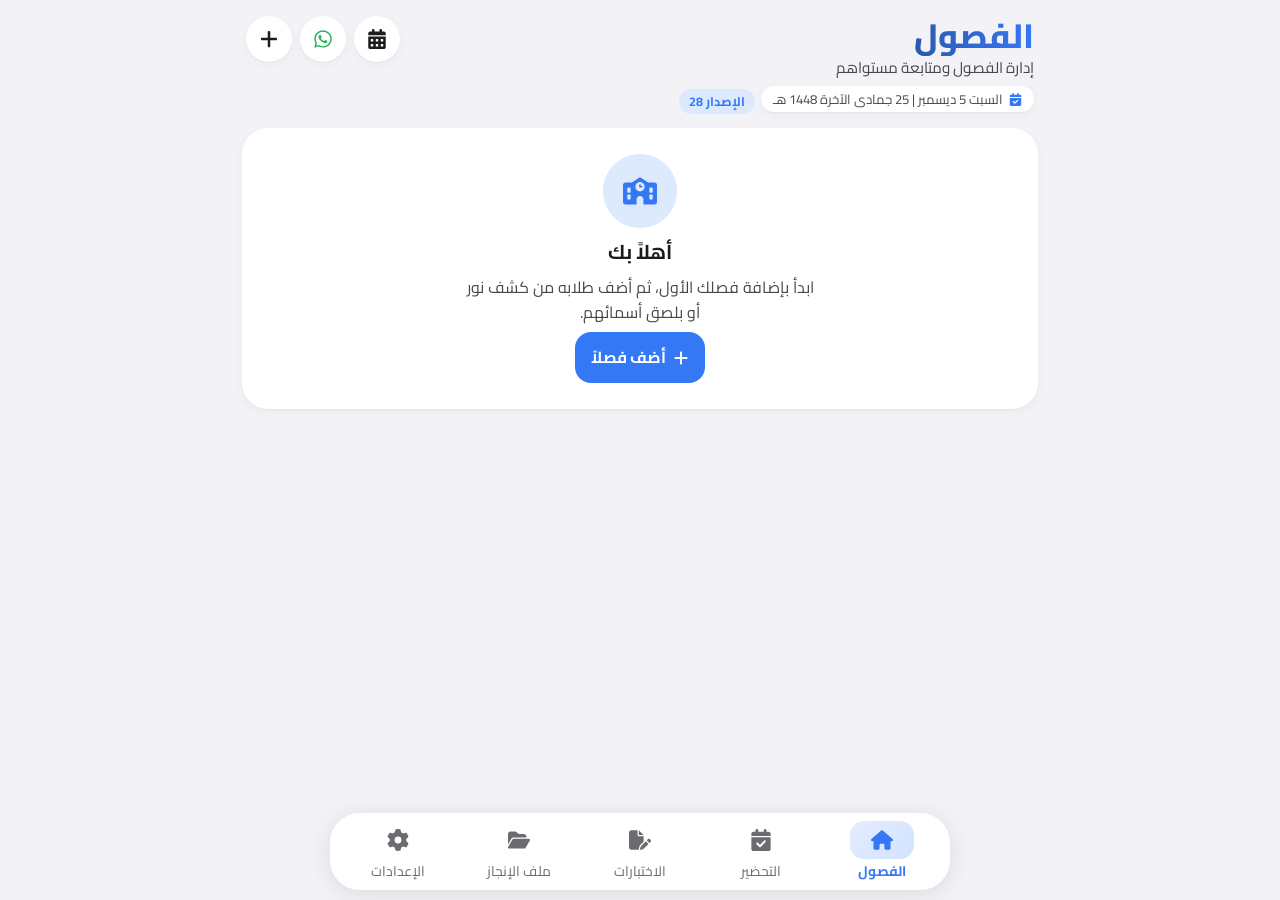
<file: index.html>
<!doctype html>
<html lang="ar" dir="rtl">
<head>
<meta charset="utf-8">
<meta name="viewport" content="width=device-width, initial-scale=1, viewport-fit=cover">
<title>مساعد المعلم</title>
<meta name="description" content="فصولك وطلابك: تحضير بضغطة، وتقييم بالأيقونات، وملف الطالب لولي أمره.">
<meta name="theme-color" content="#3478f6">
<meta name="mobile-web-app-capable" content="yes">
<meta name="apple-mobile-web-app-capable" content="yes">
<meta name="apple-mobile-web-app-title" content="مساعد المعلم">
<link rel="manifest" href="manifest.webmanifest">
<link rel="icon" href="icon.svg" type="image/svg+xml">
<link rel="apple-touch-icon" href="icon-192.png">
<link rel="preconnect" href="https://fonts.googleapis.com">
<link rel="preconnect" href="https://fonts.gstatic.com" crossorigin>
<link rel="stylesheet" href="https://fonts.googleapis.com/css2?family=Cairo:wght@400;500;600;700;800&display=swap">
<link rel="stylesheet" href="style.css?v=28">
</head>
<body>
<main id="main"></main>
<div id="sheet" class="sheet" hidden><div class="sheet-card"><span class="grip"></span><button type="button" class="sheet-x" data-act="close-sheet" aria-label="إغلاق"><svg viewBox="0 0 24 24" aria-hidden="true"><path d="M6 6l12 12M18 6 6 18"/></svg></button><div id="sheetBody"></div></div></div>
<div id="dock-wrap"><div id="dock"></div></div>
<div id="toast" class="toast" hidden></div>
<script src="xlsx-read.js?v=28"></script>
<script src="xlsx.js?v=28"></script>
<script src="fa.js?v=28"></script>
<script src="core.js?v=28"></script>
<script src="app.js?v=28"></script>
<script src="tools.js?v=28"></script>
<script src="student.js?v=28"></script>
<script src="portfolio.js?v=28"></script>
<script src="exams.js?v=28"></script>
<script src="prep.js?v=28"></script>
<script src="mdpage.js?v=28"></script>
<script src="mdfill.js?v=28"></script>
<script src="weekly.js?v=28"></script>
<script src="sync.js?v=28"></script>
<script src="sched.js?v=28"></script>
<script src="kushoof.js?v=28"></script>
<script src="scan.js?v=28"></script>
<script>start();</script>
</body>
</html>
</file>
<file: style.css>
/* «مساعد المعلم» الإصدار ٤: بشكل تطبيق «كشوف» وألوانه (رمادي فاتح، أزرق، بطاقات بيضاء مستديرة). */
:root {
  --bg: #f2f2f7; --card: #fff; --ink: #1c1c1e; --ink2: #48484a; --muted: #8e8e93; --line: #e5e5ea; --soft: #f2f2f4;
  --blue: #3478f6; --blue-soft: #dde9fd; --green: #7cce86; --green2: #5cb866; --red: #ee4d6a; --wa: #25b35a;
  --shadow: 0 1px 3px rgba(0, 0, 0, .04);
  --f: "Cairo", "Segoe UI", Tahoma, system-ui, sans-serif;
  color-scheme: light;
}
* { box-sizing: border-box; }
html { -webkit-text-size-adjust: 100%; }
body { margin: 0; background: var(--bg); color: var(--ink); font: 16px/1.55 var(--f); overflow-x: hidden; -webkit-tap-highlight-color: transparent; }
body.locked { overflow: hidden; }
button, input, textarea { font: inherit; color: inherit; }
button { cursor: pointer; }
h1, h2, h3, h4, p { margin: 0; }
.ic { width: 1.1em; height: 1.1em; flex: none; fill: currentColor; }
main { max-width: 820px; margin: auto; padding: calc(10px + env(safe-area-inset-top)) 12px calc(120px + env(safe-area-inset-bottom)); }

/* رؤوس الصفحات */
.home-h { display: flex; align-items: flex-start; justify-content: space-between; gap: 10px; margin: 6px 4px 14px; }
.home-h h1 { font-size: 2.1rem; font-weight: 800; line-height: 1.2; }
.home-h p { color: var(--ink2); font-size: .95rem; }
.cls-h { display: flex; align-items: center; gap: 12px; margin: 4px 0 12px; }
.cls-h h1 { flex: 1; font-size: 1.35rem; font-weight: 800; white-space: nowrap; overflow: hidden; text-overflow: ellipsis; }
.round-btns { display: flex; gap: 8px; }
.round { width: 46px; height: 46px; border-radius: 50%; border: 0; background: var(--card); display: grid; place-items: center; box-shadow: var(--shadow); flex: none; }
.round .ic { width: 20px; height: 20px; }
.search { display: flex; align-items: center; gap: 8px; background: var(--card); border-radius: 18px; padding: 0 16px; height: 50px; margin: 0 0 14px; box-shadow: var(--shadow); color: var(--muted); }
.search .ic { width: 20px; height: 20px; }
.search input { flex: 1; border: 0; background: none; outline: none; font-size: 1.02rem; color: var(--ink); min-width: 0; }
.filters { display: flex; gap: 8px; align-items: stretch; margin-bottom: 14px; flex-wrap: wrap; }
.filters .search { flex: 1 1 180px; margin: 0; height: 52px; }
.fbox { display: flex; flex-direction: column; justify-content: center; background: var(--card); border-radius: 14px; padding: 2px 12px; min-width: 104px; margin: 0; box-shadow: var(--shadow); }
.fbox small { font-size: .74rem; color: var(--ink2); text-align: center; }
.fbox span, .fbox input { font-size: .9rem; color: var(--muted); border: 0; background: none; padding: 0; outline: none; white-space: nowrap; overflow: hidden; text-overflow: ellipsis; max-width: 130px; }

/* الفصول */
.cls-grid { display: grid; grid-template-columns: repeat(auto-fill, minmax(160px, 1fr)); gap: 12px; }
.cls-card { position: relative; aspect-ratio: 1.18; border-radius: 22px; padding: 14px 14px 12px; color: #fff; display: flex; flex-direction: column; justify-content: center; gap: 8px; cursor: pointer; overflow: hidden;
  background: radial-gradient(110% 80% at 100% 0%, rgba(255, 255, 255, .14), transparent 55%), linear-gradient(150deg, #2f8456, #1d5f3c 55%, #144a2e); box-shadow: 0 6px 16px rgba(22, 74, 47, .25); }
.cls-card::after { content: ""; position: absolute; inset: auto 0 0 0; height: 6px; background: linear-gradient(90deg, #e2c27a, #b8913f); }
.cls-art { position: absolute; left: 10px; bottom: 14px; color: rgba(255, 255, 255, .07); pointer-events: none; }
.cls-art .ic { width: 70px; height: 70px; }
.cls-card > :not(.cls-art) { position: relative; }
.cls-name { font-size: 1.25rem; font-weight: 700; line-height: 1.3; }
.cls-lv { display: flex; align-items: center; gap: 6px; font-size: .88rem; }
.cls-lv svg { width: 44px; height: 44px; transform: none; }
.cls-lv .r-bg { fill: none; stroke: rgba(255, 255, 255, .35); stroke-width: 3; }
.cls-lv .r-fg { fill: none; stroke: #fff; stroke-width: 3; stroke-linecap: round; transform: rotate(-90deg); transform-origin: 20px 20px; }
.cls-lv text { fill: #fff; font-size: 9px; text-anchor: middle; font-family: var(--f); }
.cls-n { align-self: flex-start; display: inline-flex; align-items: center; gap: 6px; background: rgba(0, 0, 0, .18); border-radius: 10px; padding: 3px 10px; font-size: .9rem; }
.dots-btn { position: absolute !important; top: 10px; left: 10px; width: 34px; height: 34px; border-radius: 50%; border: 0; background: rgba(255, 255, 255, .92); color: #111; display: grid; place-items: center; z-index: 1; }
.cls-add { aspect-ratio: 1.18; border: 0; border-radius: 22px; background: var(--card); color: var(--blue); display: grid; place-items: center; box-shadow: var(--shadow); }
.cls-add .ic { width: 54px; height: 54px; }

/* بطاقات الطلاب */
.cards { display: grid; grid-template-columns: repeat(auto-fill, minmax(320px, 1fr)); gap: 12px; }
.cards.one { grid-template-columns: minmax(0, 1fr); }
.cards > * { min-width: 0; }
.scard { display: flex; gap: 12px; background: var(--card); border-radius: 26px; padding: 14px 14px 10px; box-shadow: var(--shadow); cursor: pointer; }
.sc-av { flex: none; width: 96px; }
.avatar { width: 100%; height: auto; display: block; }
.ev-row.hit { animation: hit .45s; }
@keyframes hit { 30% { background: color-mix(in srgb, var(--blue) 12%, #fff); transform: scale(.97); } }
.sc-body { flex: 1; min-width: 0; display: flex; flex-direction: column; gap: 8px; }
.sc-top { display: flex; align-items: flex-start; justify-content: space-between; gap: 8px; }
.sc-name { font-weight: 500; font-size: 1.12rem; line-height: 1.35; }
.sc-x { display: flex; align-items: center; gap: 6px; flex: none; }
.pill-blue { background: var(--blue); color: #fff; border-radius: 99px; min-width: 64px; text-align: center; padding: 1px 12px; font-size: .95rem; direction: ltr; }
.dots { border: 0; background: none; padding: 2px; color: #111; display: grid; place-items: center; }
.dots .ic { width: 22px; height: 22px; }
.slots { display: grid; grid-template-columns: repeat(5, 1fr); gap: 8px; }
.slot { position: relative; aspect-ratio: 1; border-radius: 50%; background: var(--soft); display: grid; place-items: center; font-style: normal; }
.slot.on { background: var(--c); color: #fff; box-shadow: 0 0 0 3px #fff, 0 0 0 4px #ececf0; }
.slot .ic { width: 46%; height: 46%; }
.slot b, .ev-row i b { position: absolute; top: -6px; left: -4px; min-width: 22px; height: 22px; padding: 0 5px; border-radius: 99px; background: var(--blue); color: #fff; font-size: .78rem; font-weight: 600; display: grid; place-items: center; border: 2px solid #fff; }
.pager { display: flex; justify-content: center; gap: 8px; padding-top: 2px; }
.pager button { width: 10px; height: 10px; border-radius: 50%; border: 0; padding: 0; background: #e8e8ec; }
.pager button.on { background: var(--blue); }

/* نافذة التقييم */
.sheet { position: fixed; inset: 0; background: rgba(0, 0, 0, .45); z-index: 30; display: flex; align-items: flex-end; justify-content: center; animation: fade .15s; }
.sheet[hidden] { display: none; }
.sheet-card { position: relative; background: var(--card); width: 100%; max-width: 640px; max-height: 92vh; border-radius: 30px 30px 0 0; display: flex; animation: up .22s cubic-bezier(.2, .8, .2, 1); }
.sheet.gray .sheet-card, .sheet.wide .sheet-card { background: var(--bg); }
.sheet.wide .sheet-card { max-width: 760px; }
@media (min-width: 700px) { .sheet { align-items: center; } .sheet-card { border-radius: 30px; } }
.grip { position: absolute; top: 8px; left: 50%; transform: translateX(-50%); width: 40px; height: 5px; border-radius: 9px; background: #d1d1d6; }
#sheetBody { overflow-y: auto; padding: 22px 16px calc(24px + env(safe-area-inset-bottom)); width: 100%; }
.sheet-x { position: absolute; top: 14px; left: 14px; width: 40px; height: 40px; border-radius: 50%; border: 0; background: #e5e5ea; display: grid; place-items: center; z-index: 2; }
.sheet-x svg { width: 20px; height: 20px; fill: none; stroke: #111; stroke-width: 2.4; stroke-linecap: round; }
.sheet h3 { font-size: 1.2rem; font-weight: 700; margin: 4px 0 12px; padding-inline-end: 46px; }
.sheet h3.center { padding: 0 46px; }
.sheet h4 { margin: 16px 0 6px; font-size: .95rem; }
@keyframes up { from { transform: translateY(40px); opacity: .5; } }
@keyframes fade { from { opacity: 0; } }
.ev-head { background: var(--card); border-radius: 26px; padding: 18px 12px 14px; display: flex; flex-direction: column; align-items: center; gap: 6px; margin: 30px 0 12px; }
.ev-head .avatar { width: 84px; }
.ev-head b { font-size: 1.35rem; font-weight: 500; }
.ev-head.small { flex-direction: row; justify-content: flex-start; gap: 12px; padding: 10px 14px; margin-top: 30px; }
.ev-head.small .avatar { width: 48px; }
.ev-head.small b { font-size: 1.1rem; }
.att-chips { display: flex; gap: 8px; overflow-x: auto; padding: 2px 2px 8px; scrollbar-width: none; }
.att-chips::-webkit-scrollbar { display: none; }
.att-chip { flex: none; display: flex; align-items: center; gap: 8px; border: 0; background: var(--card); border-radius: 18px; padding: 10px 14px 10px 18px; font-size: 1.08rem; color: var(--ink2); }
.att-chip i { width: 40px; height: 40px; border-radius: 50%; background: var(--c); color: #fff; display: grid; place-items: center; }
.att-chip i .ic { width: 20px; height: 20px; }
.att-chip.on { background: var(--c); color: #fff; }
.att-chip.on i { background: rgba(255, 255, 255, .25); }
.ev-grid { display: grid; grid-template-columns: 1fr 1fr; gap: 8px; margin-top: 6px; }
.ev-row { display: flex; align-items: center; gap: 10px; background: var(--card); border: 0; border-radius: 16px; padding: 10px 12px; text-align: start; min-height: 62px; }
.ev-row:active { transform: scale(.98); background: #fafafa; }
.ev-row i { position: relative; width: 40px; height: 40px; border-radius: 50%; background: var(--c); color: #fff; display: grid; place-items: center; flex: none; }
.ev-row i .ic { width: 19px; height: 19px; }
.ev-row span { flex: 1; font-size: .92rem; line-height: 1.35; }
.ev-row em { font-style: normal; direction: ltr; color: var(--ink2); font-size: .95rem; flex: none; }
@media (max-width: 460px) { .ev-grid { gap: 6px; } .ev-row { padding: 8px; gap: 7px; min-height: 58px; } .ev-row i { width: 34px; height: 34px; } .ev-row i .ic { width: 19px; height: 19px; } .ev-row span { font-size: .8rem; } .ev-row em { font-size: .8rem; } }

/* حاضر */
.att-sum { display: flex; gap: 14px; flex-wrap: wrap; margin: 0 4px 14px; }
.att-sum div { display: flex; flex-direction: column; align-items: center; gap: 4px; font-size: .9rem; }
.att-sum i { width: 54px; height: 54px; border-radius: 50%; background: var(--c); color: #fff; display: grid; place-items: center; }
.att-sum i .ic { width: 24px; height: 24px; }
.st-pill { background: var(--c); color: #fff; border-radius: 99px; padding: 1px 14px; font-size: .9rem; flex: none; }
.att-btns { display: flex; gap: 6px; overflow-x: auto; scrollbar-width: none; padding-bottom: 2px; }
.att-btns::-webkit-scrollbar { display: none; }
.att-btns button { flex: none; width: 66px; display: flex; flex-direction: column; align-items: center; gap: 4px; border: 0; background: var(--soft); border-radius: 16px; padding: 10px 2px 8px; font-size: .8rem; color: var(--ink2); line-height: 1.2; }
.att-btns i { width: 36px; height: 36px; border-radius: 50%; background: var(--c); color: #fff; display: grid; place-items: center; }
.att-btns i .ic { width: 17px; height: 17px; }
.att-btns button.on { background: var(--green); color: #fff; }
.att-btns button.on:not([data-v="p"]) { background: var(--c); }
.att-btns button.on i { background: rgba(255, 255, 255, .25); }
.scard.att .sc-av, .scard.yw .sc-av { width: 84px; }
.wa-bar { width: 100%; display: flex; align-items: center; justify-content: center; gap: 8px; border: 0; background: var(--wa); color: #fff; border-radius: 16px; padding: 12px; font-weight: 700; margin-bottom: 12px; }

/* أعمال السنة */
.yw-boxes { display: grid; grid-template-columns: repeat(5, 1fr); gap: 6px; }
.ywb { border: 0; border-radius: 18px; background: linear-gradient(180deg, #f6f6f7, #ededf0); padding: 10px 2px; display: flex; flex-direction: column; align-items: center; gap: 10px; min-height: 92px; }
.ywb small { font-size: .74rem; color: var(--ink); line-height: 1.25; text-align: center; }
.ywb b { font-weight: 400; color: #b5b5ba; font-size: 1.05rem; }
.ywb.set b { color: var(--ink); font-weight: 700; }
.big-in { display: block; width: 100%; text-align: center; font-size: 2.2rem; border: 0; background: var(--card); border-radius: 20px; padding: 14px; margin: 6px 0 12px; outline: none; }

/* الأدوات الخاصة */
.tsec { background: var(--card); border-radius: 26px; padding: 14px 12px 16px; margin-bottom: 14px; box-shadow: var(--shadow); }
.tsec h2 { display: flex; align-items: center; gap: 12px; font-size: 1.35rem; font-weight: 500; margin: 0 4px 12px; }
.ts-ic { width: 48px; height: 48px; border-radius: 50%; background: color-mix(in srgb, var(--c) 14%, #fff); color: var(--c); display: grid; place-items: center; flex: none; }
.ts-ic .ic { width: 20px; height: 20px; }
.games { display: flex; gap: 12px; overflow-x: auto; scrollbar-width: none; padding-bottom: 2px; }
.games::-webkit-scrollbar { display: none; }
.game { flex: none; width: 168px; height: 196px; border: 0; border-radius: 28px; display: flex; flex-direction: column; align-items: center; justify-content: flex-end; gap: 2px; padding: 12px; color: var(--ink); }
.g-art { flex: 1; display: grid; place-items: center; color: var(--c); }
.g-art .ic { width: 64px; height: 64px; filter: drop-shadow(0 6px 10px rgba(0,0,0,.15)); }
.game b { font-size: 1.2rem; font-weight: 500; }
.game small { color: var(--ink2); }
.tools-grid { display: grid; grid-template-columns: repeat(auto-fill, minmax(240px, 1fr)); gap: 8px; }
.tool { display: flex; align-items: center; gap: 10px; border: 1px solid #f0f0f2; background: var(--card); border-radius: 18px; padding: 10px; text-align: start; }
.tool i { width: 54px; height: 54px; border-radius: 50%; background: color-mix(in srgb, var(--c) 16%, #fff); color: var(--c); display: grid; place-items: center; flex: none; }
.tool i .ic { width: 24px; height: 24px; }
.tool span { flex: 1; display: flex; flex-direction: column; }
.tool b { font-size: 1.15rem; font-weight: 500; }
.tool small { color: var(--muted); }
.chev { color: var(--muted); }
.cd { position: relative; width: min(70vw, 300px); aspect-ratio: 1; margin: 6px auto 14px; }
.cd svg { width: 100%; height: 100%; transform: rotate(-90deg) scaleY(-1); }
.cd .r-bg { fill: none; stroke: #e5e5ea; stroke-width: 8; }
.cd .r-fg { fill: none; stroke: var(--blue); stroke-width: 8; stroke-linecap: round; transition: stroke-dashoffset .25s linear; }
.cd b { position: absolute; inset: 0; display: grid; place-items: center; font-size: 3.4rem; font-weight: 700; direction: ltr; }
.cd b.end { font-size: 1.8rem; color: var(--red); direction: rtl; }
.pair { display: flex; align-items: center; justify-content: center; gap: 14px; margin: 10px 0 16px; }
.pair div { display: flex; flex-direction: column; align-items: center; gap: 6px; background: var(--card); border-radius: 22px; padding: 14px; width: 42%; }
.pair .avatar { width: 80px; }
.pair b { font-size: 1.2rem; text-align: center; }
.pair small { color: var(--muted); }
.pick-box { display: flex; flex-direction: column; align-items: center; gap: 10px; background: var(--card); border-radius: 26px; padding: 22px; margin: 6px 0 14px; }
.pick-box .avatar { width: 100px; }
.pick-box b { font-size: 1.7rem; font-weight: 700; text-align: center; }
.cup { display: flex; flex-direction: column; align-items: center; gap: 10px; margin: 6px 0; }
.cup-in { width: 160px; height: 200px; border: 6px solid var(--blue); border-top: 0; border-radius: 0 0 46px 46px; position: relative; overflow: hidden; background: var(--card); }
.cup-in i { position: absolute; bottom: 0; left: 0; right: 0; background: linear-gradient(180deg, #7fb2ff, var(--blue)); transition: height .3s, background .3s; }
.cup-in i.loud { background: linear-gradient(180deg, #ff9aa8, var(--red)); }
.cup b { font-size: 1.2rem; }
input[type="range"] { width: 100%; accent-color: var(--blue); }
.groups { display: grid; grid-template-columns: 1fr 1fr; gap: 8px; margin-top: 12px; }
.grp { background: var(--card); border-radius: 16px; padding: 10px 12px; border-top: 5px solid var(--c); }
.grp b { color: var(--c); }
.grp ul { list-style: none; padding: 0; margin: 4px 0 0; font-size: .92rem; }

/* عام */
.chips { display: flex; flex-wrap: wrap; gap: 8px; margin: 8px 0 14px; }
.chip { border: 0; background: var(--card); border-radius: 99px; padding: 7px 16px; font-weight: 600; }
.chip.on { background: var(--blue); color: #fff; }
.blue-btn, .ghost-btn, .red-btn, .wa-btn { border: 0; border-radius: 16px; padding: 13px 16px; font-weight: 700; display: inline-flex; align-items: center; justify-content: center; gap: 7px; }
.blue-btn { background: var(--blue); color: #fff; }
.ghost-btn { background: var(--card); color: var(--ink); border: 1px solid var(--line); }
.red-btn { background: none; color: var(--red); border: 1px solid #f6c3cc; }
.wa-btn { background: var(--wa); color: #fff; }
.danger-on { background: var(--red) !important; color: #fff !important; }
.sm { padding: 6px 14px; font-size: .9rem; border-radius: 12px; }
.wide { width: 100%; margin-top: 10px; }
.row2 { display: grid; grid-template-columns: 1fr 1fr; gap: 8px; margin-top: 12px; }
.link { border: 0; background: none; color: var(--blue); font-weight: 700; display: inline-flex; align-items: center; gap: 6px; padding: 10px 0; }
.center { text-align: center; }
.hint { color: var(--muted); font-size: .88rem; margin: 6px 0; }
.red { color: var(--red); }
button:disabled { opacity: .45; cursor: default; }
label { display: block; margin: 12px 0; font-size: .92rem; font-weight: 600; color: var(--ink2); }
label > input, textarea { display: block; width: 100%; margin-top: 6px; }
input, textarea { border: 1px solid var(--line); background: var(--card); border-radius: 14px; padding: 12px 14px; font-size: 1rem; color: var(--ink); }
input:focus, textarea:focus { outline: none; border-color: var(--blue); }
textarea { resize: vertical; }
.card { background: var(--card); border-radius: 22px; padding: 16px; margin-bottom: 12px; box-shadow: var(--shadow); }
.card h3 { font-size: 1.1rem; margin-bottom: 4px; }
.menu { display: grid; gap: 8px; margin-top: 8px; }
.menu button { display: flex; align-items: center; gap: 12px; text-align: start; border: 0; background: var(--card); border-radius: 16px; padding: 14px; font-weight: 600; }
.sheet:not(.gray):not(.wide) .menu button { background: var(--bg); }
.menu button .ic { color: var(--blue); }
.menu button.red, .menu button.red .ic { color: var(--red); }
.log { list-style: none; padding: 0; margin: 0; }
.log li { display: flex; align-items: center; gap: 10px; padding: 8px 0; border-bottom: 1px solid var(--line); font-size: .92rem; }
.log li > i { width: 32px; height: 32px; border-radius: 50%; background: var(--c); color: #fff; display: grid; place-items: center; flex: none; }
.log li > i .ic { width: 15px; height: 15px; }
.log em { font-style: normal; direction: ltr; color: var(--ink2); }
.log small { color: var(--muted); white-space: nowrap; font-size: .8rem; }
.grow { flex: 1; min-width: 0; }
.x { border: 0; background: none; color: var(--muted); padding: 4px; border-radius: 8px; display: grid; place-items: center; }
.pick { display: flex; align-items: center; gap: 12px; background: var(--blue-soft); border-radius: 18px; padding: 14px; cursor: pointer; color: var(--ink); }
.pick > .ic { width: 28px; height: 28px; color: var(--blue); }
.pick span { display: flex; flex-direction: column; }
.pick small { font-weight: 400; color: var(--ink2); }
.prev { background: var(--bg); border-radius: 16px; padding: 12px; margin-top: 10px; }
.prev ol { margin: 6px 0; padding-inline-start: 22px; }
.send-list { list-style: none; padding: 0; margin: 8px 0; }
.send-list li { display: flex; align-items: center; gap: 10px; padding: 10px 0; border-bottom: 1px solid var(--line); }
.send-list li.sent .grow { color: var(--muted); }
.empty { text-align: center; padding: 40px 16px; display: flex; flex-direction: column; align-items: center; gap: 10px; }
.empty .avatar { width: 90px; }
.empty p { color: var(--muted); max-width: 340px; }
.ev-edit { display: grid; grid-template-columns: minmax(0, 1fr); gap: 6px; margin: 8px 0; }
.eve { display: flex; align-items: center; gap: 6px; }
.eve input { flex: 1; min-width: 0; padding: 9px 10px; font-size: .92rem; }
.eve input.eve-w { flex: none; width: 62px; text-align: center; }
.eve-i { width: 38px; height: 38px; border-radius: 50%; border: 0; background: var(--c); color: #fff; display: grid; place-items: center; flex: none; }
.eve-i .ic { width: 17px; height: 17px; }
.pick-ic { display: grid; grid-template-columns: repeat(6, 1fr); gap: 8px; }
.pick-ic button { aspect-ratio: 1; border-radius: 50%; border: 0; background: var(--c); color: #fff; display: grid; place-items: center; opacity: .55; }
.pick-ic button.on { opacity: 1; box-shadow: 0 0 0 3px #fff, 0 0 0 5px var(--c); }
.pick-ic .ic { width: 46%; height: 46%; }
.pick-c { display: grid; grid-template-columns: repeat(8, 1fr); gap: 8px; }
.pick-c button { aspect-ratio: 1; border-radius: 50%; border: 0; }
.pick-c button.on { box-shadow: 0 0 0 3px #fff, 0 0 0 5px #111; }
.ver { text-align: center; color: var(--muted); font-size: .85rem; }
.file { cursor: pointer; margin: 0; }

/* الشريط العائم في الأسفل */
#dock { width: 100%; max-width: 620px; display: flex; justify-content: center; }
#dock-wrap { position: fixed; bottom: calc(10px + env(safe-area-inset-bottom)); left: 0; right: 0; display: flex; justify-content: center; z-index: 20; pointer-events: none; padding: 0 12px; }
.dock { pointer-events: auto; display: flex; gap: 4px; background: rgba(255, 255, 255, .96); backdrop-filter: blur(12px); -webkit-backdrop-filter: blur(12px); border-radius: 30px; padding: 8px 10px; box-shadow: 0 4px 24px rgba(0, 0, 0, .1); max-width: 620px; width: 100%; }
.dock button { flex: 1; min-width: 0; border: 0; background: none; display: flex; flex-direction: column; align-items: center; gap: 2px; color: #6b6b70; font-size: .86rem; padding: 0; white-space: nowrap; }
@media (max-width: 420px) { .dock { padding: 6px 4px; } .dock button { font-size: .72rem; } .dock button span { width: 50px; height: 34px; } }
.dock button span { width: 64px; height: 38px; border-radius: 14px; display: grid; place-items: center; }
.dock .ic { width: 22px; height: 22px; }
.dock button.on { color: var(--blue); }
.dock button.on span { background: var(--blue-soft); }
.toast { position: fixed; bottom: calc(96px + env(safe-area-inset-bottom)); inset-inline: 16px; max-width: 520px; margin: auto; background: #1c1c1e; color: #fff; border-radius: 16px; padding: 11px 14px; z-index: 40; display: flex; align-items: center; justify-content: space-between; gap: 10px; box-shadow: 0 10px 30px rgba(0, 0, 0, .3); font-size: .93rem; animation: up .2s; }
.toast[hidden] { display: none; }
.toast button { background: rgba(255, 255, 255, .14); border: 0; color: #9cc3ff; border-radius: 10px; padding: 6px 10px; font-weight: 700; display: inline-flex; align-items: center; gap: 5px; white-space: nowrap; }
.toast .ic { width: 14px; height: 14px; }
@media (max-width: 520px) { .scard.att .sc-av, .scard.yw .sc-av { width: 56px; } .sc-av { width: 80px; } .ywb { min-height: 84px; } }

/* قائمة الطالب (•••) كما في كشوف */
.sm-title { font-size: 1.5rem !important; font-weight: 600 !important; margin: 2px 0 6px !important; }
.sm-sec { font-size: 1.1rem !important; font-weight: 500; margin: 18px 6px 8px !important; color: var(--ink) !important; }
.sm-group { background: var(--card); border-radius: 22px; overflow: hidden; margin-bottom: 8px; }
.sm-row { width: 100%; display: flex; align-items: center; gap: 14px; border: 0; background: none; padding: 12px 14px; text-align: start; font-size: 1.05rem; position: relative; }
.sm-row + .sm-row::before { content: ""; position: absolute; top: 0; right: 76px; left: 14px; height: 1px; background: var(--line); }
.sm-row i { width: 46px; height: 46px; border-radius: 12px; background: var(--c); color: #fff; display: grid; place-items: center; flex: none; }
.sm-row i .ic { width: 22px; height: 22px; }
.sm-row span { flex: 1; }
.sm-row .chev { color: #b0b0b6; width: 16px; height: 16px; }
.sm-row.red span { color: var(--red); }
.sm-head { display: flex; align-items: center; gap: 12px; margin: 0 0 14px; padding-inline-end: 46px; }
.sm-head .round { width: 40px; height: 40px; }
.sm-head b { display: block; font-size: 1.2rem; }
.sm-head small { color: var(--muted); }
.sm-card { background: var(--card); border-radius: 20px; padding: 12px 14px; margin-bottom: 10px; }
.sm-card label { margin: 8px 0; }
.li { display: flex; align-items: center; gap: 10px; padding: 9px 0; border-bottom: 1px solid var(--line); }
.li:last-child { border-bottom: 0; }
.li small { display: block; color: var(--muted); font-size: .82rem; }
.li .grow { display: flex; flex-direction: column; }
.honor { display: flex; align-items: center; gap: 8px; padding: 9px 0; border-bottom: 1px solid var(--line); }
.honor:last-child { border-bottom: 0; }
.honor > i { width: 40px; height: 40px; border-radius: 12px; background: #fff3dc; color: #f5a623; display: grid; place-items: center; flex: none; }
.honor > i .ic { width: 20px; height: 20px; }
.honor span { flex: 1; display: flex; flex-direction: column; }
.honor small { color: var(--muted); font-size: .82rem; }
.badges { display: grid; grid-template-columns: repeat(4, 1fr); gap: 8px; margin-bottom: 10px; }
.bdg { display: flex; flex-direction: column; align-items: center; gap: 6px; border: 0; background: var(--card); border-radius: 18px; padding: 12px 4px; font-size: .82rem; }
.bdg i { position: relative; width: 52px; height: 52px; border-radius: 50%; background: color-mix(in srgb, var(--c) 15%, #fff); color: var(--c); display: grid; place-items: center; }
.bdg.on i { background: var(--c); color: #fff; box-shadow: 0 0 0 3px #fff, 0 0 0 5px var(--c); }
.bdg i .ic { width: 24px; height: 24px; }
.bdg i b { position: absolute; top: -5px; left: -5px; min-width: 20px; height: 20px; border-radius: 99px; background: var(--blue); color: #fff; font-size: .72rem; display: grid; place-items: center; }
.mini { width: 26px; height: 26px; border-radius: 50%; background: var(--c); color: #fff; display: inline-grid; place-items: center; flex: none; }
.mini .ic { width: 13px; height: 13px; }
.seg2 { display: flex; flex-wrap: wrap; gap: 6px; margin: 6px 0; }
.seg2 label, .chk { margin: 0; display: inline-flex; align-items: center; gap: 6px; background: var(--bg); border-radius: 12px; padding: 7px 12px; font-weight: 500; font-size: .9rem; cursor: pointer; }
.seg2 input, .chk input { accent-color: var(--blue); width: 16px; height: 16px; margin: 0; }
.exit-big { display: flex; flex-direction: column; align-items: center; gap: 4px; padding: 10px 0; color: var(--blue); }
.exit-big .ic { width: 44px; height: 44px; }
.exit-big b { font-size: 2.2rem; color: var(--ink); direction: ltr; }
.exit-big.run { color: var(--red); }
.exit-big small { color: var(--muted); }
.pcard { max-width: 300px; margin: 6px auto 4px; border: 2px solid var(--blue); border-radius: 16px; padding: 16px; display: flex; flex-direction: column; gap: 2px; }
.pcard b { font-size: 1.3rem; }
.pcard small { color: var(--muted); }
.wa-btn .ic, .blue-btn .ic, .ghost-btn .ic { width: 16px; height: 16px; }
.sc-nm { display: flex; flex-direction: column; gap: 4px; min-width: 0; }
.sc-tags { display: flex; flex-wrap: wrap; gap: 4px; align-items: center; }
.tag { font-style: normal; font-size: .72rem; border-radius: 99px; padding: 1px 8px; display: inline-flex; align-items: center; gap: 4px; }
.tag .ic { width: 11px; height: 11px; }
.tag.role { background: #fff3dc; color: #b77400; }
.tag.out { background: #fde8ec; color: var(--red); }
.bdg-mini { width: 20px; height: 20px; border-radius: 50%; background: var(--c); color: #fff; display: inline-grid; place-items: center; }
.bdg-mini .ic { width: 11px; height: 11px; }

/* ملف الإنجاز (الإصدار ٧) */
.pf-sum { display: flex; align-items: center; gap: 16px; background: linear-gradient(150deg, #3f86f8, #2a62d8); color: #fff; border-radius: 26px; padding: 16px 18px; margin-bottom: 12px; box-shadow: 0 8px 22px rgba(52, 120, 246, .28); }
.pf-ring { position: relative; width: 104px; height: 104px; flex: none; }
.pf-ring svg { width: 100%; height: 100%; }
.pf-ring .r-bg { fill: none; stroke: rgba(255, 255, 255, .25); stroke-width: 7; }
.pf-ring .r-fg { fill: none; stroke: #fff; stroke-width: 7; stroke-linecap: round; transform: rotate(-90deg) scaleY(-1); transform-origin: 40px 40px; transition: stroke-dashoffset .5s; }
.pf-ring b { position: absolute; inset: 0; display: flex; flex-direction: column; align-items: center; justify-content: center; font-size: 1.7rem; line-height: 1.05; direction: ltr; }
.pf-ring small { font-size: .72rem; font-weight: 400; opacity: .85; direction: rtl; }
.pf-facts { display: flex; flex-direction: column; gap: 3px; min-width: 0; }
.pf-facts b { font-size: 1.15rem; }
.pf-facts span { display: flex; align-items: center; gap: 7px; font-size: .9rem; opacity: .95; }
.pf-facts .ic { width: 14px; height: 14px; }
.pf-add { margin: 0 0 14px; padding: 15px; font-size: 1.05rem; box-shadow: 0 4px 14px rgba(52, 120, 246, .22); }
.pf-list { background: var(--card); border-radius: 24px; overflow: hidden; box-shadow: var(--shadow); }
.pf-row { width: 100%; display: flex; align-items: center; gap: 12px; border: 0; background: none; padding: 12px 14px; text-align: start; position: relative; }
.pf-row + .pf-row::before { content: ""; position: absolute; top: 0; right: 72px; left: 14px; height: 1px; background: var(--line); }
.pf-row:active { background: #f7f7f9; }
.pf-row i { width: 46px; height: 46px; border-radius: 13px; background: var(--c); color: #fff; display: grid; place-items: center; flex: none; }
.pf-row i .ic { width: 21px; height: 21px; }
.pf-row .grow { display: flex; flex-direction: column; gap: 4px; }
.pf-row b { font-weight: 600; font-size: 1rem; line-height: 1.4; }
.pf-row small { display: flex; flex-wrap: wrap; gap: 5px; }
.pf-row em { font-style: normal; font-size: .74rem; border-radius: 99px; padding: 0 9px; background: var(--soft); color: var(--ink2); display: inline-flex; align-items: center; gap: 4px; }
.pf-row em .ic { width: 11px; height: 11px; }
.pf-row em.pf-r { background: #e6f6ea; color: #23843f; }
.pf-row em.pf-r.none { background: #fff3dc; color: #a86b00; }
.pf-row em.pf-auto { background: var(--blue-soft); color: var(--blue); }
.pf-row .chev { color: #b0b0b6; width: 16px; height: 16px; }
.pf-hero { display: flex; align-items: center; gap: 14px; background: var(--card); border-radius: 24px; padding: 16px; margin-bottom: 12px; box-shadow: var(--shadow); border-inline-start: 6px solid var(--c); }
.pf-hero i { width: 58px; height: 58px; border-radius: 16px; background: var(--c); color: #fff; display: grid; place-items: center; flex: none; }
.pf-hero i .ic { width: 26px; height: 26px; }
.pf-hero b { display: block; font-size: 1.2rem; line-height: 1.4; }
.pf-hero small { color: var(--muted); }
.pf-rates { display: grid; grid-template-columns: repeat(5, 1fr); gap: 6px; margin-top: 8px; }
.pf-rates button { border: 0; background: var(--soft); border-radius: 14px; padding: 8px 2px; display: flex; flex-direction: column; align-items: center; gap: 2px; font-size: .76rem; color: var(--ink2); line-height: 1.25; transition: background .15s, color .15s, transform .1s; }
.pf-rates button b { font-size: 1.3rem; color: var(--ink); }
.pf-rates button.on { background: var(--blue); color: #fff; }
.pf-rates button.on b { color: #fff; }
.pf-rates button:active { transform: scale(.95); }
.card h3 .ic { width: 16px; height: 16px; color: var(--blue); vertical-align: -2px; }
.pf-auto-list { display: grid; gap: 6px; margin: 8px 0 4px; }
.pf-auto-list div { background: var(--soft); border-radius: 14px; padding: 8px 12px; display: flex; flex-direction: column; }
.pf-auto-list small { color: var(--ink2); font-size: .8rem; }
.pf-auto-list b { font-weight: 600; font-size: .95rem; }
.pf-h { display: flex; align-items: center; justify-content: space-between; gap: 8px; margin-bottom: 6px; }
.pf-h h3 { margin: 0; }
.pf-ev { display: flex; align-items: center; gap: 10px; padding: 10px 0; border-top: 1px solid var(--line); cursor: pointer; }
.pf-ev .grow { display: flex; flex-direction: column; gap: 2px; }
.pf-ev small { color: var(--muted); font-size: .82rem; }
.pf-link { color: var(--blue); font-size: .85rem; display: inline-flex; align-items: center; gap: 4px; text-decoration: none; align-self: flex-start; }
.pf-link .ic { width: 12px; height: 12px; }
.pf-thumbs { display: flex; gap: 4px; flex: none; align-items: center; }
.pf-thumbs img { width: 48px; height: 48px; border-radius: 10px; object-fit: cover; background: var(--soft); }
.pf-thumbs span { font-size: .8rem; color: var(--muted); }
.pf-thumbs.gone { display: none; }
.pf-sug { display: flex; flex-wrap: wrap; gap: 6px; margin-top: 8px; }
.pf-sug button { border: 1px dashed #c7c7cc; background: var(--card); border-radius: 99px; padding: 6px 12px; font-size: .88rem; display: inline-flex; align-items: center; gap: 5px; color: var(--ink2); }
.pf-sug button .ic { width: 11px; height: 11px; color: var(--blue); }
.pf-sug button.on { border-style: solid; border-color: #bfe3c8; background: #eefaf1; color: #23843f; }
.pf-sug button.on .ic { color: #23843f; }
.pf-sug.small { margin: 0 0 4px; }
.pf-sug.small button { background: var(--bg); border-style: solid; border-color: transparent; }
.pf-pick { width: 100%; display: flex; align-items: center; gap: 10px; border: 0; background: var(--blue-soft); color: var(--ink); border-radius: 16px; padding: 12px 14px; text-align: start; font-weight: 600; margin-bottom: 8px; }
.pf-pick .ic { color: var(--blue); width: 20px; height: 20px; }
.pf-pick span { flex: 1; }
.pf-pick small { color: var(--blue); font-weight: 600; }
.pf-stds { display: grid; gap: 6px; margin-bottom: 8px; }
.pf-stds button { display: flex; align-items: center; gap: 10px; border: 0; background: var(--bg); border-radius: 14px; padding: 8px 10px; text-align: start; font-weight: 600; font-size: .92rem; }
.pf-stds i { width: 34px; height: 34px; border-radius: 10px; background: var(--c); color: #fff; display: grid; place-items: center; flex: none; }
.pf-stds i .ic { width: 16px; height: 16px; }
.pf-imgs { display: flex; flex-wrap: wrap; gap: 8px; margin: 4px 0 12px; }
.pf-imgs > div { position: relative; }
.pf-imgs > div.gone { display: none; }
.pf-imgs img { width: 84px; height: 84px; border-radius: 14px; object-fit: cover; display: block; background: var(--soft); }
.pf-imgs .x { position: absolute; top: -6px; left: -6px; width: 26px; height: 26px; border-radius: 50%; background: #1c1c1e; color: #fff; padding: 0; }
.pf-imgs .x .ic { width: 12px; height: 12px; }
.pf-cam { width: 84px; height: 84px; margin: 0; border: 2px dashed #c7c7cc; border-radius: 14px; display: flex; flex-direction: column; align-items: center; justify-content: center; gap: 2px; color: var(--blue); cursor: pointer; font-size: .82rem; }
.pf-cam .ic { width: 24px; height: 24px; }

/* لمسات عامة (الإصدار ٧): استجابة الضغط، ودخول الصفحة، وظل أنعم */
:root { --shadow: 0 1px 2px rgba(0, 0, 0, .04), 0 3px 12px rgba(0, 0, 0, .035); }
main.enter > * { animation: enter .28s cubic-bezier(.2, .8, .2, 1) both; }
main.enter > :nth-child(2) { animation-delay: .03s; }
main.enter > :nth-child(3) { animation-delay: .06s; }
main.enter > :nth-child(n+4) { animation-delay: .09s; }
@keyframes enter { from { opacity: 0; transform: translateY(8px); } }
.scard, .cls-card, .cls-add, .tool, .game, .sm-row, .ev-row, .att-chip, .blue-btn, .ghost-btn, .wa-btn, .round, .chip, .menu button, .pf-row, .pf-sug button, .bdg { transition: transform .12s, background-color .15s, box-shadow .15s; }
.scard:active, .cls-card:active, .cls-add:active, .tool:active, .game:active, .blue-btn:active, .ghost-btn:active, .wa-btn:active, .round:active, .chip:active, .menu button:active, .pf-sug button:active, .bdg:active { transform: scale(.97); }
.sm-row:active { background: #f7f7f9; }
.dock button span { transition: background-color .2s, color .2s; }
.dock button.on b, .dock button.on { font-weight: 700; }
.home-date { display: inline-flex; align-items: center; gap: 6px; background: var(--card); border-radius: 99px; padding: 3px 12px; font-size: .82rem; color: var(--ink2); margin-top: 6px; box-shadow: var(--shadow); }
.home-date .ic { width: 13px; height: 13px; color: var(--blue); }
.home-empty { background: var(--card); border-radius: 26px; padding: 26px 18px; text-align: center; margin-bottom: 12px; box-shadow: var(--shadow); display: flex; flex-direction: column; align-items: center; gap: 8px; }
.home-empty > i { width: 74px; height: 74px; border-radius: 50%; background: var(--blue-soft); color: var(--blue); display: grid; place-items: center; }
.home-empty > i .ic { width: 34px; height: 34px; }
.home-empty h2 { font-size: 1.25rem; }
.home-empty p { color: var(--ink2); max-width: 360px; }
.card h3 { display: flex; align-items: center; gap: 8px; }
@media (prefers-reduced-motion: reduce) { main.enter > * { animation: none; } }
input[hidden] { display: none !important; }

/* الاختبارات (الإصدار ٨) */
.ex-list { display: grid; gap: 10px; }
.ex-card { display: flex; align-items: center; gap: 12px; border: 0; background: var(--card); border-radius: 22px; padding: 14px; text-align: start; box-shadow: var(--shadow); transition: transform .12s; }
.ex-card:active { transform: scale(.98); }
.ex-card > i { width: 50px; height: 50px; border-radius: 15px; background: linear-gradient(150deg, #3f86f8, #2a62d8); color: #fff; display: grid; place-items: center; flex: none; }
.ex-card > i .ic { width: 22px; height: 22px; }
.ex-card .grow { display: flex; flex-direction: column; gap: 5px; }
.ex-card b { font-size: 1.08rem; font-weight: 600; }
.ex-card small { display: flex; flex-wrap: wrap; gap: 5px; }
.ex-card em { font-style: normal; font-size: .76rem; border-radius: 99px; padding: 0 9px; background: var(--soft); color: var(--ink2); }
.ex-card em.ok { background: #e6f6ea; color: #23843f; }
.ex-card .chev { color: #b0b0b6; width: 16px; height: 16px; }
.ex-step { display: flex; align-items: center; gap: 8px; margin: 2px 0 6px !important; font-size: 1rem !important; }
.ex-step b { width: 26px; height: 26px; border-radius: 50%; background: var(--blue); color: #fff; display: grid; place-items: center; font-size: .85rem; flex: none; }
.ex-step b:empty { display: none; }
.row2.tight { margin: 0 0 8px; }
.ex-pre { background: var(--bg); border-radius: 14px; padding: 10px 12px; font: .85rem/1.6 var(--f); white-space: pre-wrap; margin: 0 0 8px; }
#exText { font-size: .95rem; line-height: 1.7; }
.ex-q { border-top: 1px solid var(--line); padding: 9px 0; }
.ex-q:first-of-type { border-top: 0; }
.ex-q b { font-weight: 600; }
.ex-q em { font-style: normal; font-size: .74rem; color: var(--blue); background: var(--blue-soft); border-radius: 99px; padding: 0 8px; white-space: nowrap; }
.ex-q.bad { background: #fff3f5; border-radius: 12px; padding: 9px 10px; margin: 4px 0; }
.ex-q p.red { display: flex; align-items: center; gap: 6px; font-size: .88rem; margin-top: 4px; }
.ex-opts { list-style: none; padding: 0; margin: 4px 0 0; display: grid; gap: 3px; }
.ex-opts li { font-size: .9rem; color: var(--ink2); padding: 2px 8px; border-radius: 8px; }
.ex-opts li.ok { background: #e6f6ea; color: #23843f; font-weight: 600; }
.ex-a { font-size: .88rem; color: #23843f; margin-top: 3px; }
.ex-hero { display: grid; grid-auto-flow: column; grid-auto-columns: 1fr; gap: 8px; margin-bottom: 12px; }
.ex-hero div { background: var(--card); border-radius: 18px; padding: 10px 6px; text-align: center; box-shadow: var(--shadow); display: flex; flex-direction: column; min-width: 0; }
.ex-hero b { font-size: 1.25rem; color: var(--blue); white-space: nowrap; overflow: hidden; text-overflow: ellipsis; }
.ex-hero small { color: var(--muted); font-size: .78rem; }
.ex-lesson { display: flex; align-items: center; gap: 6px; margin: -4px 4px 12px; }
.ex-print { display: grid; grid-template-columns: repeat(3, 1fr); gap: 8px; margin-top: 8px; }
.ex-print .ghost-btn { padding: 11px 6px; }
.ex-cls { width: 100%; display: flex; align-items: center; gap: 10px; border: 0; border-top: 1px solid var(--line); background: none; padding: 11px 0; text-align: start; }
.ex-cls:first-of-type { border-top: 0; }
.ex-cls .grow { display: flex; flex-direction: column; }
.ex-cls small { color: var(--muted); }
.ex-bar { height: 8px; border-radius: 9px; background: var(--soft); overflow: hidden; }
.ex-bar i { display: block; height: 100%; border-radius: 9px; background: linear-gradient(90deg, #5fcf80, #2fa36b); }
.pill-blue.part { background: #9fbff7; }
.scard.ex-s { align-items: center; padding: 10px 14px; }
.scard.ex-s .sc-av { width: 52px; }
.ex-live { margin-inline-start: auto; background: var(--blue); color: #fff; border-radius: 99px; padding: 2px 14px; font-weight: 700; direction: ltr; }
.ex-mode { margin: 0 0 8px; }
.chip.red-on { background: var(--red); color: #fff; }
.ex-g { background: var(--card); border-radius: 18px; padding: 12px; margin-bottom: 8px; border-inline-start: 5px solid transparent; }
.ex-g.ok { border-color: #5fcf80; }
.ex-g.half { border-color: #f2b45a; }
.ex-g.no { border-color: var(--red); }
.ex-g p { margin: 0 0 8px; }
.ex-g em { font-style: normal; color: var(--muted); font-size: .85rem; }
.ex-btns { display: grid; grid-template-columns: 1fr 1fr; gap: 6px; }
.ex-btns button { border: 1px solid var(--line); background: var(--bg); border-radius: 14px; padding: 9px 10px; text-align: start; display: flex; align-items: center; gap: 8px; font-size: .92rem; transition: background .12s, transform .1s; }
.ex-btns button:active { transform: scale(.97); }
.ex-btns button b { width: 26px; height: 26px; border-radius: 50%; background: var(--card); display: grid; place-items: center; flex: none; font-size: .85rem; }
.ex-btns button.ok { background: #5fcf80; border-color: #5fcf80; color: #fff; }
.ex-btns button.no { background: var(--red); border-color: var(--red); color: #fff; }
.ex-btns button.ok b, .ex-btns button.no b { background: rgba(255, 255, 255, .25); }
.ex-btns.two button { justify-content: center; font-weight: 700; }
.ex-btns.marks { display: flex; flex-wrap: wrap; }
.ex-btns.marks button { justify-content: center; min-width: 52px; direction: ltr; }
.ex-btns.marks button.on { background: var(--blue); border-color: var(--blue); color: #fff; }

/* التحضير (الإصدار ٩) */
.pr-week { display: flex; align-items: center; justify-content: space-between; gap: 10px; background: linear-gradient(150deg, #36b3c6, #1f8fa3); color: #fff; border-radius: 22px; padding: 14px 16px; margin-bottom: 10px; box-shadow: 0 6px 18px rgba(31, 143, 163, .25); }
.pr-week div { display: flex; flex-direction: column; }
.pr-week b { font-size: 1.3rem; }
.pr-week small { opacity: .9; }
.pr-week .ghost-btn { background: rgba(255, 255, 255, .95); border: 0; flex: none; }
.pr-cur { margin-bottom: 12px; }
.pr-wk { font-size: 1.05rem; font-weight: 700; }
.sm-sec.red { display: flex; align-items: center; gap: 6px; color: var(--red) !important; font-size: .95rem !important; }
.pr-pick { display: flex; flex-wrap: wrap; gap: 6px; margin-bottom: 10px; max-height: 260px; overflow-y: auto; }
.pr-pick button { border: 1px solid var(--line); background: var(--bg); border-radius: 99px; padding: 6px 12px; font-size: .88rem; display: inline-flex; align-items: center; gap: 5px; }
.pr-pick button.on { background: var(--blue); border-color: var(--blue); color: #fff; }
.pr-pick button .ic { width: 11px; height: 11px; }
.pr-pick small { opacity: .7; }
.pr-ai .row2 { margin-top: 0; }
.pr-all { margin-bottom: 12px; }
.pr-f { padding: 12px 14px; }
.pr-f textarea { margin-top: 4px; font-size: .95rem; line-height: 1.7; }
.pr-all { margin: 0 0 12px; }
.md-steps { padding-inline-start: 22px; margin: 6px 0 12px; display: grid; gap: 6px; }
.md-steps li { line-height: 1.6; }
.pr-chips { display: flex; flex-wrap: wrap; gap: 6px; margin-top: 6px; }
.pr-chips button { border: 1px solid var(--line); background: var(--bg); border-radius: 99px; padding: 6px 12px; font-size: .86rem; display: inline-flex; align-items: center; gap: 5px; }
.pr-chips button.on { background: #1a8f5c; border-color: #1a8f5c; color: #fff; }
.pr-chips button .ic { width: 11px; height: 11px; }
.sm-sec small { font-weight: 400; }
a.wa-btn, a.link { text-decoration: none; }
.md-open { margin: 2px 0 6px; }
.md-link { margin: -6px 4px 6px; }
.md-hint { background: var(--bg); border-radius: 14px; padding: 8px 12px; margin: 4px 0 10px; font-size: .9rem; }
.md-hint summary { cursor: pointer; color: var(--blue); font-weight: 600; }
.md-apk { margin: 0 0 12px; }

/* الإصدار ١٧: ألوان أوضح، وأثر السلوك على أعمال السنة، والرصد والتقييم الجماعيان */
.cls-card { background: radial-gradient(110% 80% at 100% 0%, rgba(255, 255, 255, .16), transparent 55%), linear-gradient(150deg, var(--c1, #2f8456), var(--c2, #144a2e)); box-shadow: 0 6px 16px color-mix(in srgb, var(--c2, #144a2e) 35%, transparent); }
.home-h h1, .cls-h h1 { background: linear-gradient(90deg, #1c1c1e, #3478f6); -webkit-background-clip: text; background-clip: text; color: transparent; }
.pill-blue { background: linear-gradient(135deg, #4a8cff, #2563eb); box-shadow: 0 2px 6px rgba(37, 99, 235, .25); }
.pill-blue.neg { background: linear-gradient(135deg, #f26b84, #dc3557); box-shadow: 0 2px 6px rgba(220, 53, 87, .25); }
.dock button.on span { background: linear-gradient(135deg, #e3edff, #d3e2ff); }
.round.on { background: var(--blue); color: #fff; }
.scard.sel { box-shadow: 0 0 0 3px var(--blue), var(--shadow); background: #f3f7ff; }
.multi-bar { position: sticky; top: 6px; z-index: 5; display: flex; align-items: center; gap: 8px; background: var(--card); border-radius: 18px; padding: 8px 10px; margin-bottom: 12px; box-shadow: 0 4px 14px rgba(0, 0, 0, .08); border: 1px solid #dbe6ff; }
.multi-bar > span { flex: 1; display: flex; align-items: center; gap: 6px; font-weight: 600; font-size: .92rem; color: var(--blue); }
.ywb.set.hi { background: linear-gradient(180deg, #e9f8ee, #d5f0de); }
.ywb.set.mid { background: linear-gradient(180deg, #fff6e5, #ffeacb); }
.ywb.set.lo { background: linear-gradient(180deg, #ffecef, #ffd8df); }
.ywb { position: relative; }
.ywb em, .yb em, .yw-eff b.up, .yw-eff b.down { font-style: normal; font-size: .7rem; font-weight: 700; border-radius: 99px; padding: 0 6px; direction: ltr; }
.ywb em { position: absolute; top: -6px; left: -2px; border: 2px solid #fff; }
.up { background: #2fa36b; color: #fff; }
.down { background: #ee4d6a; color: #fff; }
.yw-eff { text-align: center; color: var(--ink2); margin: -4px 0 12px; }
.yw-bulk { display: flex; align-items: center; gap: 6px; overflow-x: auto; scrollbar-width: none; margin: 0 0 12px; padding: 2px; }
.yw-bulk::-webkit-scrollbar { display: none; }
.yw-bulk > span { flex: none; display: inline-flex; align-items: center; gap: 5px; font-weight: 600; font-size: .88rem; color: var(--ink2); }
.yw-bulk .chip { flex: none; margin: 0; box-shadow: var(--shadow); }
.yb-list { background: var(--card); border-radius: 18px; padding: 4px 12px; margin-bottom: 10px; }
.yb { display: flex; align-items: center; gap: 10px; margin: 0; padding: 7px 0; border-bottom: 1px solid var(--line); font-weight: 500; color: var(--ink); }
.yb:last-child { border-bottom: 0; }
.yb span { flex: 1; min-width: 0; }
.yb input { width: 74px; flex: none; text-align: center; margin: 0; padding: 8px; font-size: 1.05rem; }
.card select { border: 1px solid var(--line); background: var(--card); border-radius: 12px; padding: 7px 8px; font: inherit; font-size: .88rem; max-width: 46%; }
.card .chk { background: var(--bg); }

/* الإصدار ١٨: السلاسة ورسائل الأسبوع */
.quick { display: grid; grid-template-columns: repeat(4, minmax(0, 1fr)); gap: 5px; }
.quick button { display: flex; align-items: center; gap: 4px; border: 0; background: color-mix(in srgb, var(--c) 13%, #fff); color: var(--ink); border-radius: 12px; padding: 5px 4px; font-size: .7rem; line-height: 1.2; min-width: 0; overflow: hidden; white-space: nowrap; transition: transform .1s; }
.quick button:active { transform: scale(.93); background: color-mix(in srgb, var(--c) 30%, #fff); }
.quick i { width: 20px; height: 20px; border-radius: 50%; background: var(--c); color: #fff; display: grid; place-items: center; flex: none; }
.quick i .ic { width: 11px; height: 11px; }
.ev-nav { display: flex; align-items: center; gap: 10px; width: 100%; justify-content: center; }
.ev-nav .chip { margin: 0; background: var(--bg); display: inline-flex; align-items: center; gap: 4px; }
.ev-nav .chip .ic { width: 12px; height: 12px; }
.ev-nav small { color: var(--muted); }
.ev-note { display: flex; gap: 6px; margin: 4px 0 6px; }
.ev-note input { flex: 1; min-width: 0; padding: 10px 12px; }
.note-chips { display: flex; gap: 6px; overflow-x: auto; scrollbar-width: none; padding-bottom: 6px; }
.note-chips::-webkit-scrollbar { display: none; }
.note-chips button { flex: none; border: 1px solid var(--line); background: var(--card); border-radius: 99px; padding: 5px 12px; font-size: .82rem; }
.ev-noted { display: flex; align-items: center; gap: 6px; color: #23843f; font-size: .85rem; margin: 2px 4px; }
.ev-noted .ic { width: 12px; height: 12px; }
.yt-grid { display: grid; grid-template-columns: repeat(auto-fill, minmax(54px, 1fr)); gap: 6px; margin: 8px 0 10px; }
.yt-grid button { border: 0; background: var(--card); border-radius: 14px; padding: 13px 0; font-size: 1.15rem; font-weight: 700; box-shadow: var(--shadow); direction: ltr; transition: transform .1s; }
.yt-grid button:active { transform: scale(.92); background: var(--blue-soft); }
.yt-grid button.on { background: var(--blue); color: #fff; }
.tight3 { grid-template-columns: repeat(4, 1fr); margin-top: 0; }
.tight3 .chip { margin: 0; }
.wa-round { color: var(--wa); }
.wk-tpl { display: flex; align-items: center; gap: 6px; flex-wrap: wrap; margin-bottom: 10px; }
.wk-tpl > span { font-weight: 600; color: var(--ink2); }
.wk-tpl .chip { margin: 0; }
.wk-next { margin-bottom: 8px; }
.wk-done { display: flex; align-items: center; gap: 6px; color: #23843f; font-weight: 700; justify-content: center; margin: 8px 0; }
.wk-list { background: var(--card); border-radius: 18px; padding: 0 12px; }
.wk-list .grow { display: flex; flex-direction: column; }
.wk-prev pre { white-space: pre-wrap; font: .85rem/1.7 var(--f); background: var(--bg); border-radius: 12px; padding: 8px 10px; margin: 0; width: 100%; }
.wk-name { width: 100%; font-weight: 700; margin-bottom: 6px; }
.wk-vars { display: flex; flex-wrap: wrap; gap: 5px; margin: 6px 0; }
.wk-vars button { border: 1px dashed #9cc3ff; background: var(--blue-soft); color: var(--blue); border-radius: 99px; padding: 4px 10px; font-size: .8rem; }
.sync-st { font-weight: 700; color: var(--blue); margin: 4px 0; }

/* الإصدار ٢١: رقم الإصدار، وحصص اليوم، وجدول الحصص، ولوحة الفصل، والحضور على البطاقة، والتسميع، والملاحظة بأيقونة */
.ver-tag { display: inline-block; margin: 6px 6px 0 0; background: var(--blue-soft); color: var(--blue); border-radius: 99px; padding: 3px 10px; font-size: .78rem; font-weight: 700; }
.pers { background: var(--card); border-radius: 20px; padding: 10px 12px; margin-bottom: 12px; box-shadow: var(--shadow); }
.pers > b { display: flex; align-items: center; gap: 6px; font-size: .9rem; margin-bottom: 8px; }
.pers > b .ic { color: var(--blue); }
.pers-row { display: flex; gap: 8px; overflow-x: auto; scrollbar-width: none; padding-bottom: 2px; }
.pers-row::-webkit-scrollbar { display: none; }
.per { flex: none; display: flex; flex-direction: column; align-items: flex-start; border: 0; border-radius: 14px; padding: 6px 12px; background: color-mix(in srgb, var(--c) 12%, #fff); color: var(--ink); font-weight: 700; font-size: .92rem; border-inline-start: 4px solid var(--c); }
.per small { font-weight: 600; font-size: .74rem; color: var(--ink2); }
.per.now { background: var(--c); color: #fff; }
.per.now small { color: rgba(255, 255, 255, .9); }
.sch-add { width: 100%; display: flex; align-items: center; justify-content: center; gap: 8px; border: 1px dashed var(--blue); background: var(--card); color: var(--blue); border-radius: 16px; padding: 11px; font-weight: 700; margin-bottom: 12px; }
.sch-brush { display: flex; flex-wrap: wrap; gap: 8px; margin: 10px 0 12px; }
.sch-brush button { border: 2px solid var(--c, var(--line)); background: var(--card); color: var(--ink); border-radius: 99px; padding: 6px 14px; font-weight: 700; display: inline-flex; align-items: center; gap: 6px; }
.sch-brush button.on { background: var(--c, var(--ink2)); color: #fff; }
.sch-brush .er { --c: #8e8e93; }
.sch-grid { display: grid; grid-template-columns: 54px repeat(7, minmax(0, 1fr)); gap: 4px; align-items: stretch; }
.sch-ph { text-align: center; font-weight: 700; color: var(--ink2); font-size: .85rem; }
.sch-day { display: flex; align-items: center; font-size: .78rem; font-weight: 700; color: var(--ink2); }
.sch-cell { min-height: 46px; border: 1px dashed #d1d1d6; background: var(--card); border-radius: 10px; padding: 2px; font-size: .62rem; font-weight: 700; line-height: 1.25; color: #fff; overflow: hidden; word-break: break-word; }
.sch-cell.on { background: var(--c); border: 0; }
.sch-times { margin-top: 14px; background: var(--card); border-radius: 16px; padding: 10px 12px; }
.sch-times summary { display: flex; align-items: center; gap: 6px; font-weight: 700; font-size: .9rem; cursor: pointer; }
.sch-times > div { display: grid; grid-template-columns: repeat(auto-fill, minmax(130px, 1fr)); gap: 0 10px; }
.sch-times label { margin: 8px 0 0; }
.per-now { display: flex; align-items: center; gap: 6px; font-size: .88rem; font-weight: 700; color: var(--blue); margin: -4px 4px 10px; }
.fl-bar { display: flex; gap: 8px; margin-bottom: 12px; }
.fl-bar .blue-btn { flex: 1; }
.fl-bar .ic { width: 18px; height: 18px; }
.att-mini { display: flex; gap: 4px; }
.att-mini button { flex: 1; min-width: 0; height: 30px; border: 0; border-radius: 10px; background: var(--soft); color: var(--c); display: grid; place-items: center; padding: 0; }
.att-mini button .ic { width: 15px; height: 15px; }
.att-mini button.on { background: var(--c); color: #fff; }
.tag.clean { background: #e3f6e8; color: #23874a; }
.bd-top { display: flex; align-items: center; gap: 10px; margin: 2px 0 12px; padding-inline-end: 46px; }
.bd-top b { font-size: 1.1rem; }
.bd-warn { display: flex; align-items: center; gap: 6px; background: color-mix(in srgb, var(--c) 14%, #fff); color: var(--c); border-radius: 12px; padding: 6px 12px; font-weight: 700; margin-bottom: 10px; }
.bd-tabs { display: grid; grid-template-columns: 1fr 1fr; gap: 6px; background: #e5e5ea; border-radius: 14px; padding: 4px; margin-bottom: 10px; }
.bd-tabs button { border: 0; background: none; border-radius: 11px; padding: 8px; font-weight: 700; display: flex; align-items: center; justify-content: center; gap: 6px; color: var(--ink2); }
.bd-tabs button.on { background: var(--card); color: var(--blue); box-shadow: 0 1px 3px rgba(0, 0, 0, .08); }
.bd-st { display: flex; flex-wrap: wrap; gap: 6px; margin-bottom: 6px; }
.bd-st button { border: 0; background: var(--card); border-radius: 99px; padding: 5px 12px 5px 6px; font-weight: 700; font-size: .85rem; display: inline-flex; align-items: center; gap: 6px; color: var(--ink2); }
.bd-st button i { width: 26px; height: 26px; border-radius: 50%; background: var(--c); color: #fff; display: grid; place-items: center; }
.bd-st button i .ic { width: 13px; height: 13px; }
.bd-st button.on { background: var(--c); color: #fff; }
.bd-grid { display: grid; grid-template-columns: repeat(3, minmax(0, 1fr)); gap: 6px; margin-top: 8px; }
.bd-s { border: 0; background: var(--card); border-radius: 14px; min-height: 58px; padding: 6px 4px; display: flex; flex-direction: column; align-items: center; justify-content: center; gap: 2px; font-weight: 700; font-size: .88rem; line-height: 1.3; box-shadow: var(--shadow); }
.bd-s:active { transform: scale(.96); }
.bd-s span { text-align: center; overflow: hidden; text-overflow: ellipsis; max-width: 100%; }
.bd-s small { direction: ltr; color: var(--blue); font-size: .78rem; }
.bd-s small.neg { color: var(--red); }
.bd-s.off { background: color-mix(in srgb, var(--c) 14%, #fff); }
.bd-s em { font-style: normal; font-size: .72rem; color: #fff; background: var(--c); border-radius: 99px; padding: 0 8px; }
.pl-day { padding-bottom: 6px; }
.pl-h { display: flex; justify-content: space-between; gap: 8px; align-items: baseline; margin-bottom: 4px; }
.pl-h span { color: var(--blue); font-size: .85rem; font-weight: 700; }
.pl-att { display: flex; align-items: center; gap: 6px; font-size: .9rem; margin: 4px 0; }
.pl-att i { width: 24px; height: 24px; border-radius: 50%; background: var(--c); color: #fff; display: grid; place-items: center; flex: none; }
.pl-att i .ic { width: 12px; height: 12px; }
.ts-form .row2 { margin-top: 0; }
.ts-form .row2 label { margin: 0 0 8px; }
.cn-w { display: flex; flex-wrap: wrap; gap: 6px; }
.cn-w button { border: 0; background: var(--soft); border-radius: 99px; padding: 6px 14px; font-weight: 700; direction: ltr; color: #23874a; }
.cn-w button.neg { color: var(--red); }
.cn-w button.on { background: #23874a; color: #fff; }
.cn-w button.neg.on { background: var(--red); }
/* الإصدار ٢٢: ما سُجّل اليوم في نافذة الطالب، وحذف التقييم من أيقونة البطاقة */
.ev-today { margin-top: 8px; }
.ev-today > b { display: block; font-size: .9rem; margin-bottom: 2px; }
.ev-today .log li, .sheet .log li { gap: 8px; }
.slot.on { cursor: pointer; }
/* الإصدار ٢٣: استيراد من كشوف */
.k-row { display: flex; align-items: center; gap: 8px; padding: 8px 0; border-bottom: 1px solid var(--line); }
.k-row:last-child { border-bottom: 0; }
.k-row .grow { min-width: 0; display: flex; flex-direction: column; gap: 3px; }
.k-row small { display: flex; flex-wrap: wrap; gap: 4px; align-items: center; }
.k-row select { width: 120px; flex: none; font-size: .82rem; padding: 6px; border-radius: 10px; border: 1px solid var(--line); background: var(--card); }
.k-ic { position: relative; width: 26px; height: 26px; border-radius: 50%; background: var(--c); color: #fff; display: grid; place-items: center; font-style: normal; }
.k-ic .ic { width: 13px; height: 13px; }
.k-ic b { position: absolute; top: -5px; left: -5px; min-width: 16px; height: 16px; border-radius: 99px; background: var(--blue); color: #fff; font-size: .62rem; display: grid; place-items: center; padding: 0 3px; }
.k-miss { color: var(--red); font-style: normal; font-size: .78rem; }
.card .file.wide { display: flex; width: 100%; }
.sm-card label > select { display: block; width: 100%; margin-top: 6px; padding: 10px 12px; border-radius: 14px; border: 1px solid var(--line); background: var(--card); font: inherit; }
/* الإصدار ٢٥: علامة جوال ولي الأمر عند اسم الطالب */
.ph-mark { display: inline-grid; place-items: center; width: 20px; height: 20px; border-radius: 50%; background: var(--wa); color: #fff; vertical-align: middle; margin-inline-start: 6px; font-style: normal; }
.ph-mark .ic { width: 12px; height: 12px; }
.bd-s .ph-mark { width: 16px; height: 16px; margin-inline-start: 4px; }
.bd-s .ph-mark .ic { width: 10px; height: 10px; }
/* الإصدار ٢٧: من بقي بلا رقم */
.np-bar { width: 100%; display: flex; align-items: center; gap: 10px; border: 0; background: var(--card); border-radius: 16px; padding: 8px 12px; margin: -4px 0 12px; box-shadow: var(--shadow); text-align: start; }
.np-bar i { width: 30px; height: 30px; border-radius: 50%; background: #e9ecef; color: #8e8e93; display: grid; place-items: center; flex: none; font-style: normal; }
.np-bar i .ic { width: 15px; height: 15px; }
.np-bar span { flex: 1; font-size: .92rem; }
.np-bar b { color: var(--red); }
.np-bar em { font-style: normal; color: var(--blue); font-weight: 700; font-size: .85rem; display: inline-flex; align-items: center; gap: 4px; }
.np-bar em .ic { width: 12px; height: 12px; }
p.center { text-align: center; }
/* الإصدار ٢٨: تصوير أوراق الاختبار */
.scan-bar { width: 100%; display: flex; align-items: center; gap: 12px; border: 0; background: var(--card); border-radius: 20px; padding: 12px 14px; margin-bottom: 12px; box-shadow: var(--shadow); text-align: start; }
.scan-bar > i { width: 44px; height: 44px; border-radius: 50%; background: var(--blue); color: #fff; display: grid; place-items: center; flex: none; font-style: normal; }
.scan-bar > i .ic { width: 20px; height: 20px; }
.scan-bar span { flex: 1; display: flex; flex-direction: column; }
.scan-bar small { color: var(--ink2); font-size: .82rem; }
.scan-view { position: relative; background: #111; border-radius: 18px; overflow: hidden; aspect-ratio: 3 / 4; max-height: 52vh; margin: 0 auto 10px; display: grid; place-items: center; }
.scan-view video { width: 100%; height: 100%; object-fit: contain; }
.scan-view.flash::after { content: ""; position: absolute; inset: 0; background: #fff; animation: scanflash .25s forwards; }
@keyframes scanflash { from { opacity: .8; } to { opacity: 0; } }
.scan-msg { position: absolute; color: #fff; font-size: .9rem; }
.scan-alt { display: flex; flex-direction: column; align-items: center; gap: 8px; color: #fff; text-align: center; padding: 20px; cursor: pointer; margin: 0; }
.scan-alt .ic { width: 48px; height: 48px; }
.scan-alt small { color: #c7c7cc; font-weight: 400; }
.scan-ctl { display: grid; grid-template-columns: 1fr auto 1fr; align-items: center; gap: 10px; margin-bottom: 10px; }
.scan-ctl .file { justify-self: start; }
.scan-shot { width: 72px; height: 72px; border-radius: 50%; border: 4px solid var(--blue); background: #fff; padding: 5px; }
.scan-shot i { display: block; width: 100%; height: 100%; border-radius: 50%; background: var(--blue); }
.scan-shot:active i { transform: scale(.88); }
.scan-n { justify-self: end; font-weight: 700; color: var(--blue); }
.scan-thumbs { display: flex; gap: 8px; overflow-x: auto; padding: 8px 2px; }
.scan-th { position: relative; flex: none; width: 64px; height: 86px; border-radius: 10px; overflow: hidden; background: #ddd; }
.scan-th img { width: 100%; height: 100%; object-fit: cover; }
.scan-th b { position: absolute; bottom: 2px; right: 4px; background: rgba(0, 0, 0, .6); color: #fff; font-size: .7rem; border-radius: 6px; padding: 0 5px; }
.scan-th .x { position: absolute; top: 2px; left: 2px; width: 22px; height: 22px; background: rgba(0, 0, 0, .55); color: #fff; border-radius: 50%; padding: 4px; }
.scan-done > b { display: flex; align-items: center; gap: 6px; color: #23874a; }
</file>
